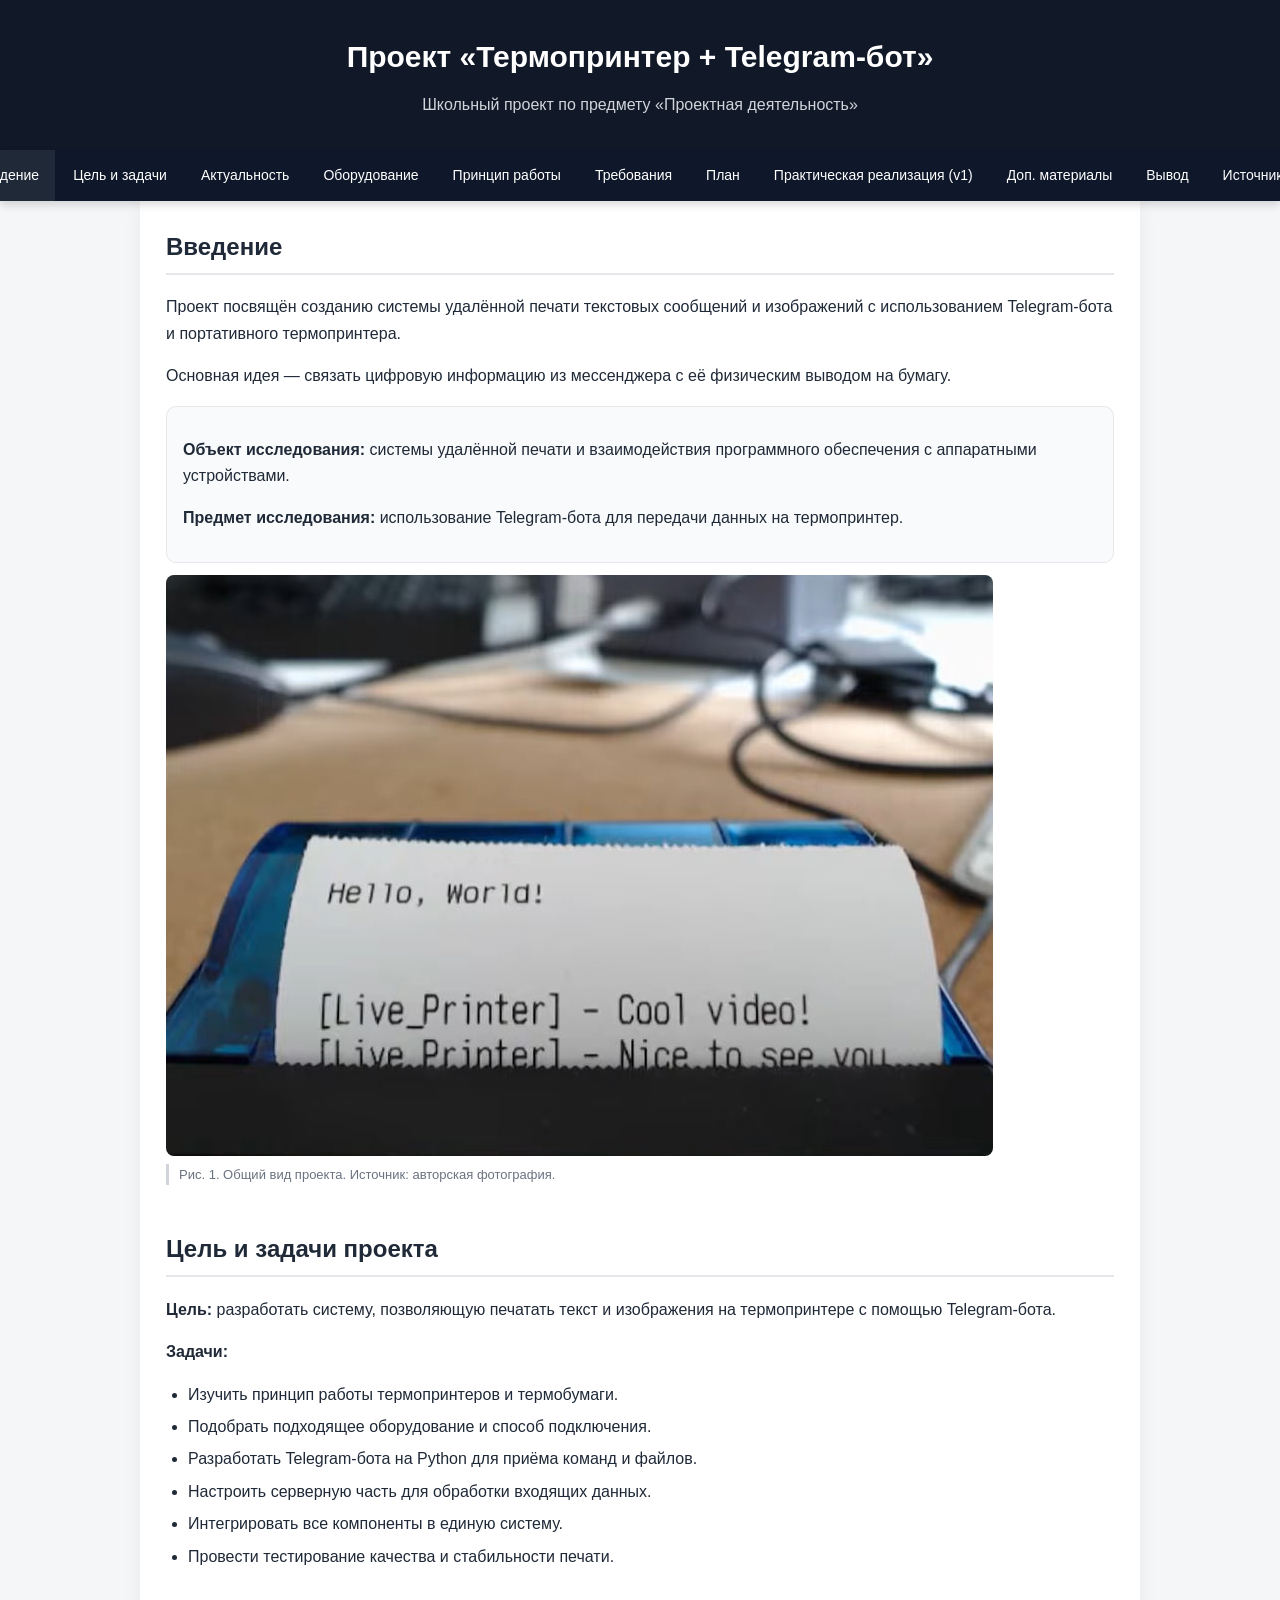
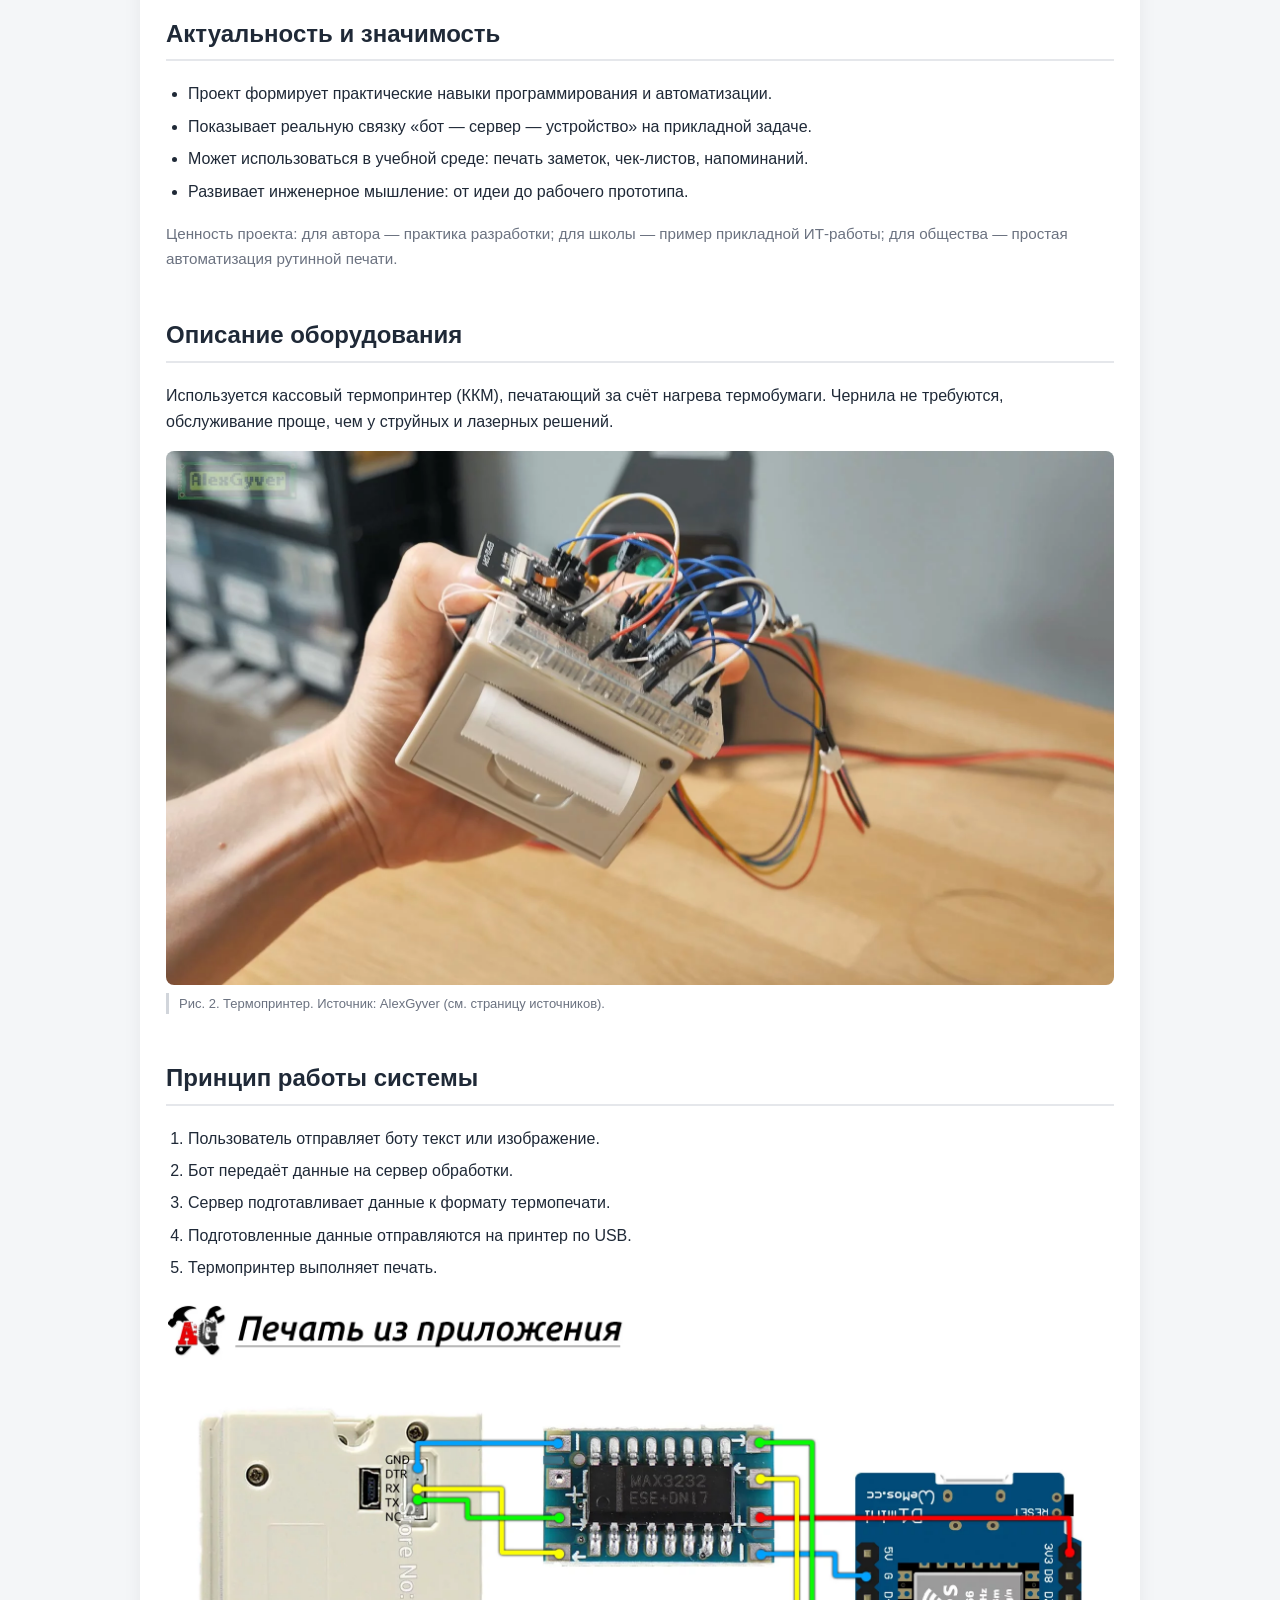
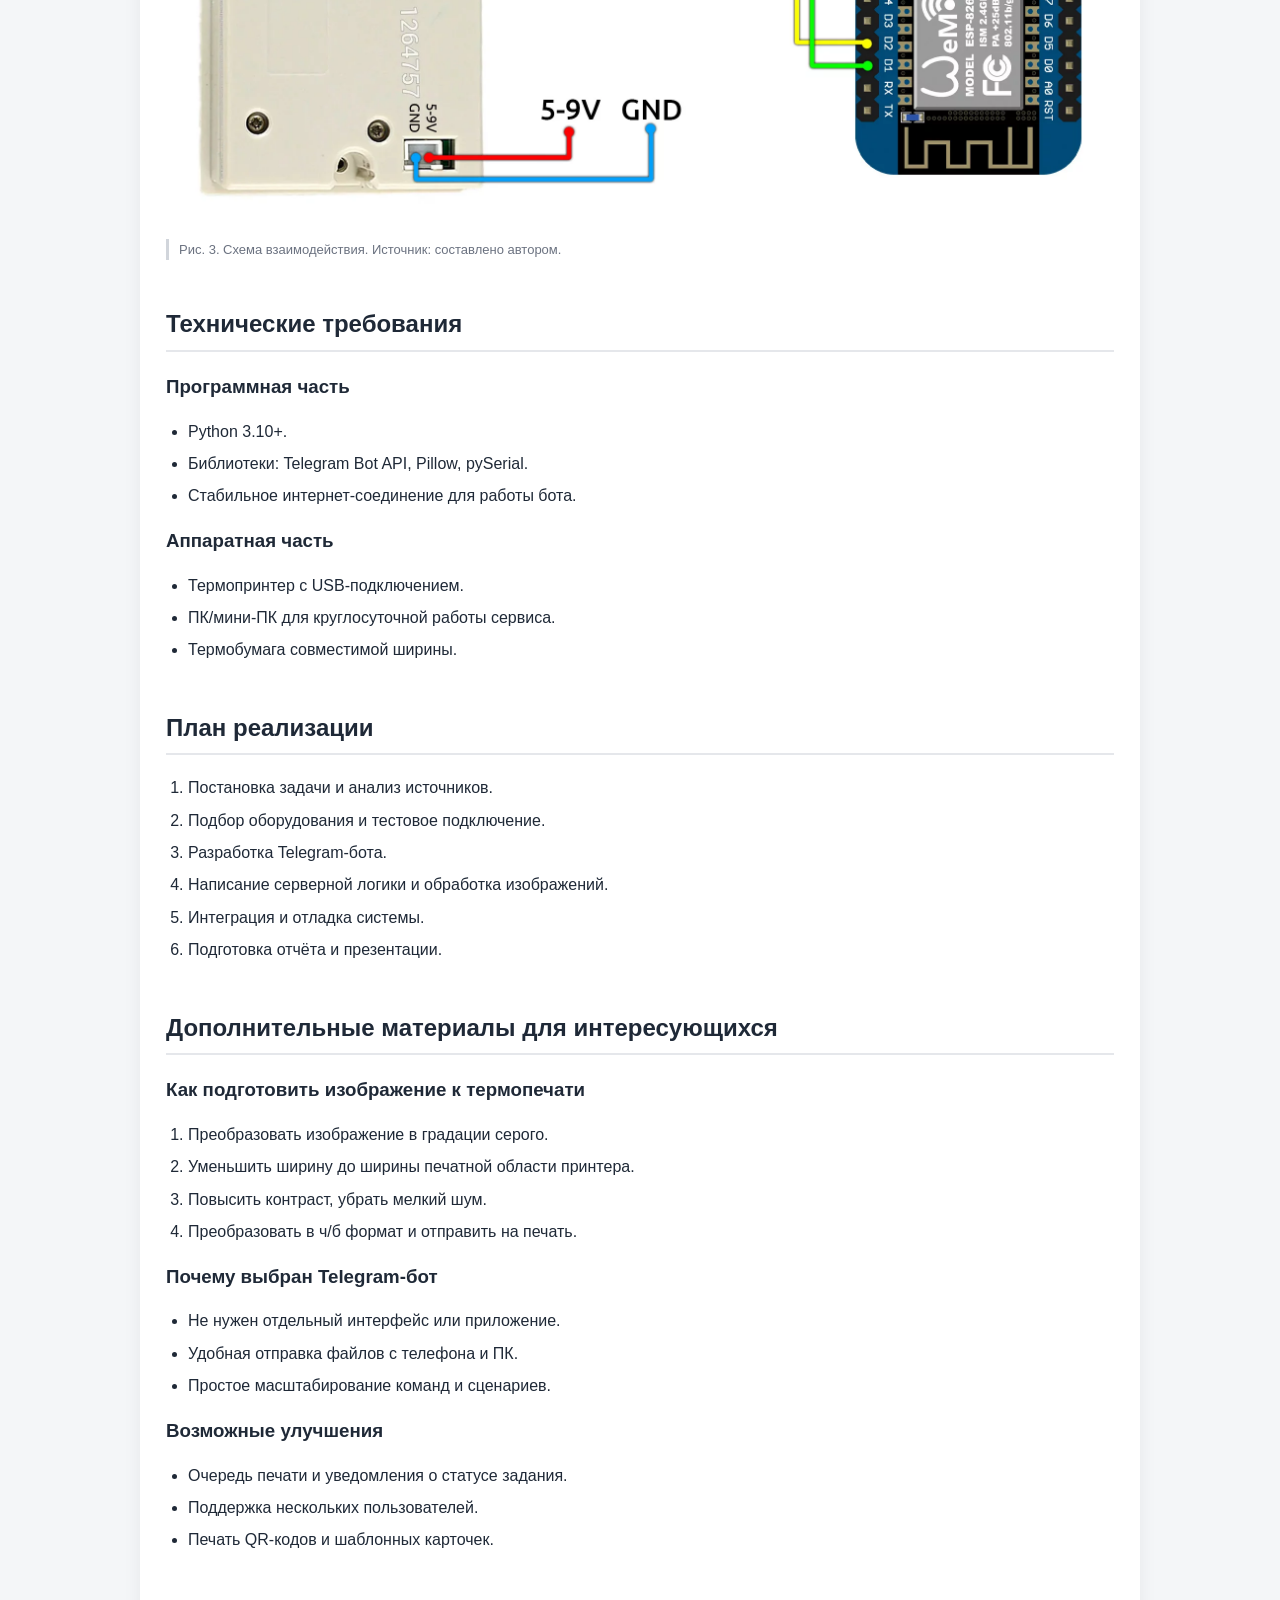
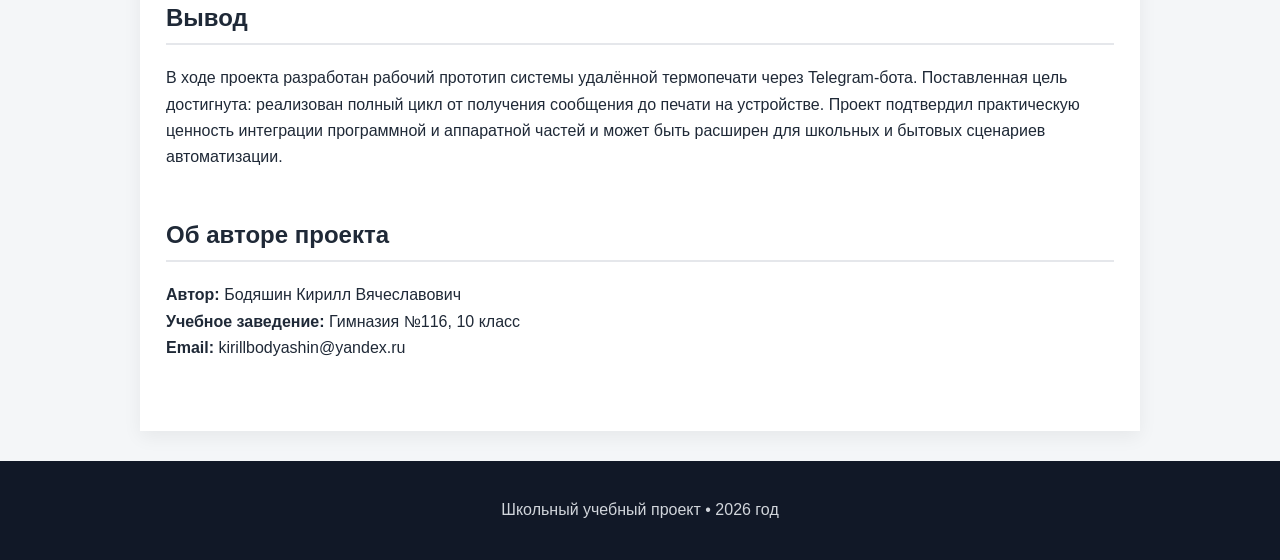
<file: index.html>
<!DOCTYPE html>
<html lang="ru">
<head>
  <meta charset="UTF-8" />
  <meta name="viewport" content="width=device-width, initial-scale=1.0" />
  <meta name="description" content="Школьный проект: удалённая печать текста и изображений через Telegram-бота на термопринтер." />
  <title>Термопринтер + Telegram-бот — школьный проект</title>
  <link rel="stylesheet" href="style.css" />
</head>
<body>
  <a class="skip-link" href="#content">Перейти к содержанию</a>

  <header>
    <h1>Проект «Термопринтер + Telegram-бот»</h1>
    <p>Школьный проект по предмету «Проектная деятельность»</p>
  </header>

  <nav>
    <a href="index.html" aria-current="page">Главная</a>
    <a href="#intro">Введение</a>
    <a href="#goal">Цель и задачи</a>
    <a href="#relevance">Актуальность</a>
    <a href="#printer">Оборудование</a>
    <a href="#system">Принцип работы</a>
    <a href="#requirements">Требования</a>
    <a href="#plan">План</a>
    <a href="v1.html">Практическая реализация (v1)</a>
    <a href="#extra">Доп. материалы</a>
    <a href="#conclusion">Вывод</a>
    <a href="sources.html">Источники</a>
    <a href="#author">Об авторе</a>
  </nav>

  <main id="content">

    <section id="intro">
      <h2>Введение</h2>
      <p>
        Проект посвящён созданию системы удалённой печати текстовых сообщений и изображений
        с использованием Telegram-бота и портативного термопринтера.
      </p>
      <p>
        Основная идея — связать цифровую информацию из мессенджера с её физическим выводом на бумагу.
      </p>

      <div class="card">
        <p><strong>Объект исследования:</strong> системы удалённой печати и взаимодействия программного обеспечения с аппаратными устройствами.</p>
        <p><strong>Предмет исследования:</strong> использование Telegram-бота для передачи данных на термопринтер.</p>
      </div>

      <figure>
        <img src="images/project.jpg" alt="Общий вид прототипа системы термопечати" />
        <figcaption>Рис. 1. Общий вид проекта. Источник: авторская фотография.</figcaption>
      </figure>
    </section>

    <section id="goal">
      <h2>Цель и задачи проекта</h2>
      <p><strong>Цель:</strong> разработать систему, позволяющую печатать текст и изображения на термопринтере с помощью Telegram-бота.</p>
      <p><strong>Задачи:</strong></p>
      <ul>
        <li>Изучить принцип работы термопринтеров и термобумаги.</li>
        <li>Подобрать подходящее оборудование и способ подключения.</li>
        <li>Разработать Telegram-бота на Python для приёма команд и файлов.</li>
        <li>Настроить серверную часть для обработки входящих данных.</li>
        <li>Интегрировать все компоненты в единую систему.</li>
        <li>Провести тестирование качества и стабильности печати.</li>
      </ul>
    </section>

    <section id="relevance">
      <h2>Актуальность и значимость</h2>
      <ul>
        <li>Проект формирует практические навыки программирования и автоматизации.</li>
        <li>Показывает реальную связку «бот — сервер — устройство» на прикладной задаче.</li>
        <li>Может использоваться в учебной среде: печать заметок, чек-листов, напоминаний.</li>
        <li>Развивает инженерное мышление: от идеи до рабочего прототипа.</li>
      </ul>
      <p class="small">
        Ценность проекта: для автора — практика разработки; для школы — пример прикладной ИТ-работы;
        для общества — простая автоматизация рутинной печати.
      </p>
    </section>

    <section id="printer">
      <h2>Описание оборудования</h2>
      <p>
        Используется кассовый термопринтер (ККМ), печатающий за счёт нагрева термобумаги.
        Чернила не требуются, обслуживание проще, чем у струйных и лазерных решений.
      </p>

      <figure>
        <img src="images/printer.jpg" alt="Кассовый термопринтер для печати чеков и заметок" />
        <figcaption>Рис. 2. Термопринтер. Источник: AlexGyver (см. страницу источников).</figcaption>
      </figure>
    </section>

    <section id="system">
      <h2>Принцип работы системы</h2>
      <ol>
        <li>Пользователь отправляет боту текст или изображение.</li>
        <li>Бот передаёт данные на сервер обработки.</li>
        <li>Сервер подготавливает данные к формату термопечати.</li>
        <li>Подготовленные данные отправляются на принтер по USB.</li>
        <li>Термопринтер выполняет печать.</li>
      </ol>

      <figure>
        <img src="images/scheme.jpg" alt="Схема взаимодействия Telegram-бота, сервера и термопринтера" />
        <figcaption>Рис. 3. Схема взаимодействия. Источник: составлено автором.</figcaption>
      </figure>
    </section>

    <section id="requirements">
      <h2>Технические требования</h2>
      <h3>Программная часть</h3>
      <ul>
        <li>Python 3.10+.</li>
        <li>Библиотеки: Telegram Bot API, Pillow, pySerial.</li>
        <li>Стабильное интернет-соединение для работы бота.</li>
      </ul>

      <h3>Аппаратная часть</h3>
      <ul>
        <li>Термопринтер с USB-подключением.</li>
        <li>ПК/мини-ПК для круглосуточной работы сервиса.</li>
        <li>Термобумага совместимой ширины.</li>
      </ul>
    </section>

    <section id="plan">
      <h2>План реализации</h2>
      <ol>
        <li>Постановка задачи и анализ источников.</li>
        <li>Подбор оборудования и тестовое подключение.</li>
        <li>Разработка Telegram-бота.</li>
        <li>Написание серверной логики и обработка изображений.</li>
        <li>Интеграция и отладка системы.</li>
        <li>Подготовка отчёта и презентации.</li>
      </ol>
    </section>

    <section id="extra">
      <h2>Дополнительные материалы для интересующихся</h2>

      <h3>Как подготовить изображение к термопечати</h3>
      <ol>
        <li>Преобразовать изображение в градации серого.</li>
        <li>Уменьшить ширину до ширины печатной области принтера.</li>
        <li>Повысить контраст, убрать мелкий шум.</li>
        <li>Преобразовать в ч/б формат и отправить на печать.</li>
      </ol>

      <h3>Почему выбран Telegram-бот</h3>
      <ul>
        <li>Не нужен отдельный интерфейс или приложение.</li>
        <li>Удобная отправка файлов с телефона и ПК.</li>
        <li>Простое масштабирование команд и сценариев.</li>
      </ul>

      <h3>Возможные улучшения</h3>
      <ul>
        <li>Очередь печати и уведомления о статусе задания.</li>
        <li>Поддержка нескольких пользователей.</li>
        <li>Печать QR-кодов и шаблонных карточек.</li>
      </ul>
    </section>

    <section id="conclusion">
      <h2>Вывод</h2>
      <p>
        В ходе проекта разработан рабочий прототип системы удалённой термопечати через Telegram-бота.
        Поставленная цель достигнута: реализован полный цикл от получения сообщения до печати на устройстве.
        Проект подтвердил практическую ценность интеграции программной и аппаратной частей и может быть
        расширен для школьных и бытовых сценариев автоматизации.
      </p>
    </section>

    <section id="author">
      <h2>Об авторе проекта</h2>
      <p>
        <strong>Автор:</strong> Бодяшин Кирилл Вячеславович<br />
        <strong>Учебное заведение:</strong> Гимназия №116, 10 класс<br />
        <strong>Email:</strong> kirillbodyashin@yandex.ru
      </p>
    </section>

  </main>

  <footer>
    <p>Школьный учебный проект • 2026 год</p>
  </footer>

  <script>
    // Подсветка активного пункта меню по секциям
    const sectionLinks = document.querySelectorAll('nav a[href^="#"]');
    const sections = [...sectionLinks].map(a => document.querySelector(a.getAttribute('href'))).filter(Boolean);

    const observer = new IntersectionObserver((entries) => {
      entries.forEach(entry => {
        if (entry.isIntersecting) {
          const id = '#' + entry.target.id;
          sectionLinks.forEach(link => {
            link.classList.toggle('active', link.getAttribute('href') === id);
          });
        }
      });
    }, { rootMargin: "-35% 0px -55% 0px", threshold: 0 });

    sections.forEach(sec => observer.observe(sec));
  </script>
</body>
</html>
</file>
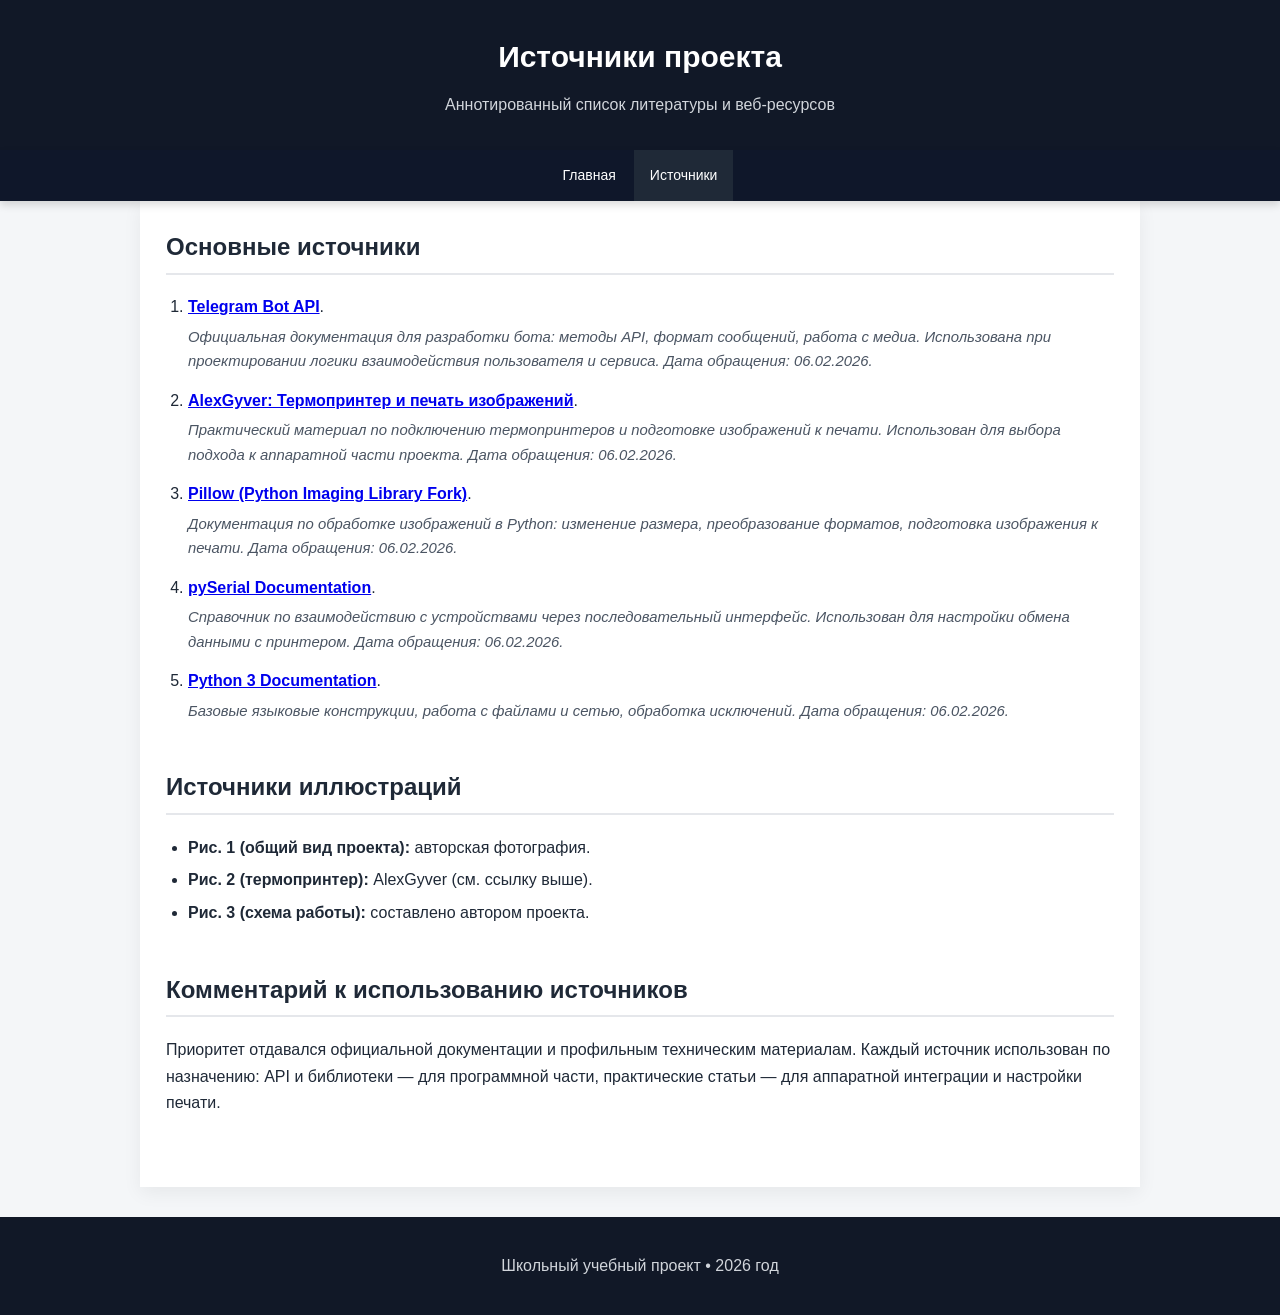
<file: sources.html>
<!DOCTYPE html>
<html lang="ru">
<head>
  <meta charset="UTF-8" />
  <meta name="viewport" content="width=device-width, initial-scale=1.0" />
  <meta name="description" content="Источники и литература по проекту «Термопринтер + Telegram-бот»." />
  <title>Источники — Термопринтер + Telegram-бот</title>
  <link rel="stylesheet" href="style.css" />
</head>
<body>
  <a class="skip-link" href="#content">Перейти к содержанию</a>

  <header>
    <h1>Источники проекта</h1>
    <p>Аннотированный список литературы и веб-ресурсов</p>
  </header>

  <nav>
    <a href="index.html">Главная</a>
    <a href="sources.html" aria-current="page">Источники</a>
  </nav>

  <main id="content">
    <section>
      <h2>Основные источники</h2>
      <ol class="source-list">
        <li>
          <a href="https://core.telegram.org/bots/api" target="_blank" rel="noopener noreferrer"><strong>Telegram Bot API</strong></a>.
          <span class="source-desc">
            Официальная документация для разработки бота: методы API, формат сообщений, работа с медиа.
            Использована при проектировании логики взаимодействия пользователя и сервиса.
            Дата обращения: 06.02.2026.
          </span>
        </li>

        <li>
          <a href="https://alexgyver.ru/printer1/" target="_blank" rel="noopener noreferrer"><strong>AlexGyver: Термопринтер и печать изображений</strong></a>.
          <span class="source-desc">
            Практический материал по подключению термопринтеров и подготовке изображений к печати.
            Использован для выбора подхода к аппаратной части проекта.
            Дата обращения: 06.02.2026.
          </span>
        </li>

        <li>
          <a href="https://python-pillow.org/" target="_blank" rel="noopener noreferrer"><strong>Pillow (Python Imaging Library Fork)</strong></a>.
          <span class="source-desc">
            Документация по обработке изображений в Python: изменение размера, преобразование форматов,
            подготовка изображения к печати.
            Дата обращения: 06.02.2026.
          </span>
        </li>

        <li>
          <a href="https://pyserial.readthedocs.io/en/latest/" target="_blank" rel="noopener noreferrer"><strong>pySerial Documentation</strong></a>.
          <span class="source-desc">
            Справочник по взаимодействию с устройствами через последовательный интерфейс.
            Использован для настройки обмена данными с принтером.
            Дата обращения: 06.02.2026.
          </span>
        </li>

        <li>
          <a href="https://docs.python.org/3/" target="_blank" rel="noopener noreferrer"><strong>Python 3 Documentation</strong></a>.
          <span class="source-desc">
            Базовые языковые конструкции, работа с файлами и сетью, обработка исключений.
            Дата обращения: 06.02.2026.
          </span>
        </li>
      </ol>
    </section>

    <section>
      <h2>Источники иллюстраций</h2>
      <ul>
        <li><strong>Рис. 1 (общий вид проекта):</strong> авторская фотография.</li>
        <li><strong>Рис. 2 (термопринтер):</strong> AlexGyver (см. ссылку выше).</li>
        <li><strong>Рис. 3 (схема работы):</strong> составлено автором проекта.</li>
      </ul>
    </section>

    <section>
      <h2>Комментарий к использованию источников</h2>
      <p>
        Приоритет отдавался официальной документации и профильным техническим материалам.
        Каждый источник использован по назначению: API и библиотеки — для программной части,
        практические статьи — для аппаратной интеграции и настройки печати.
      </p>
    </section>
  </main>

  <footer>
    <p>Школьный учебный проект • 2026 год</p>
  </footer>
</body>
</html>
</file>
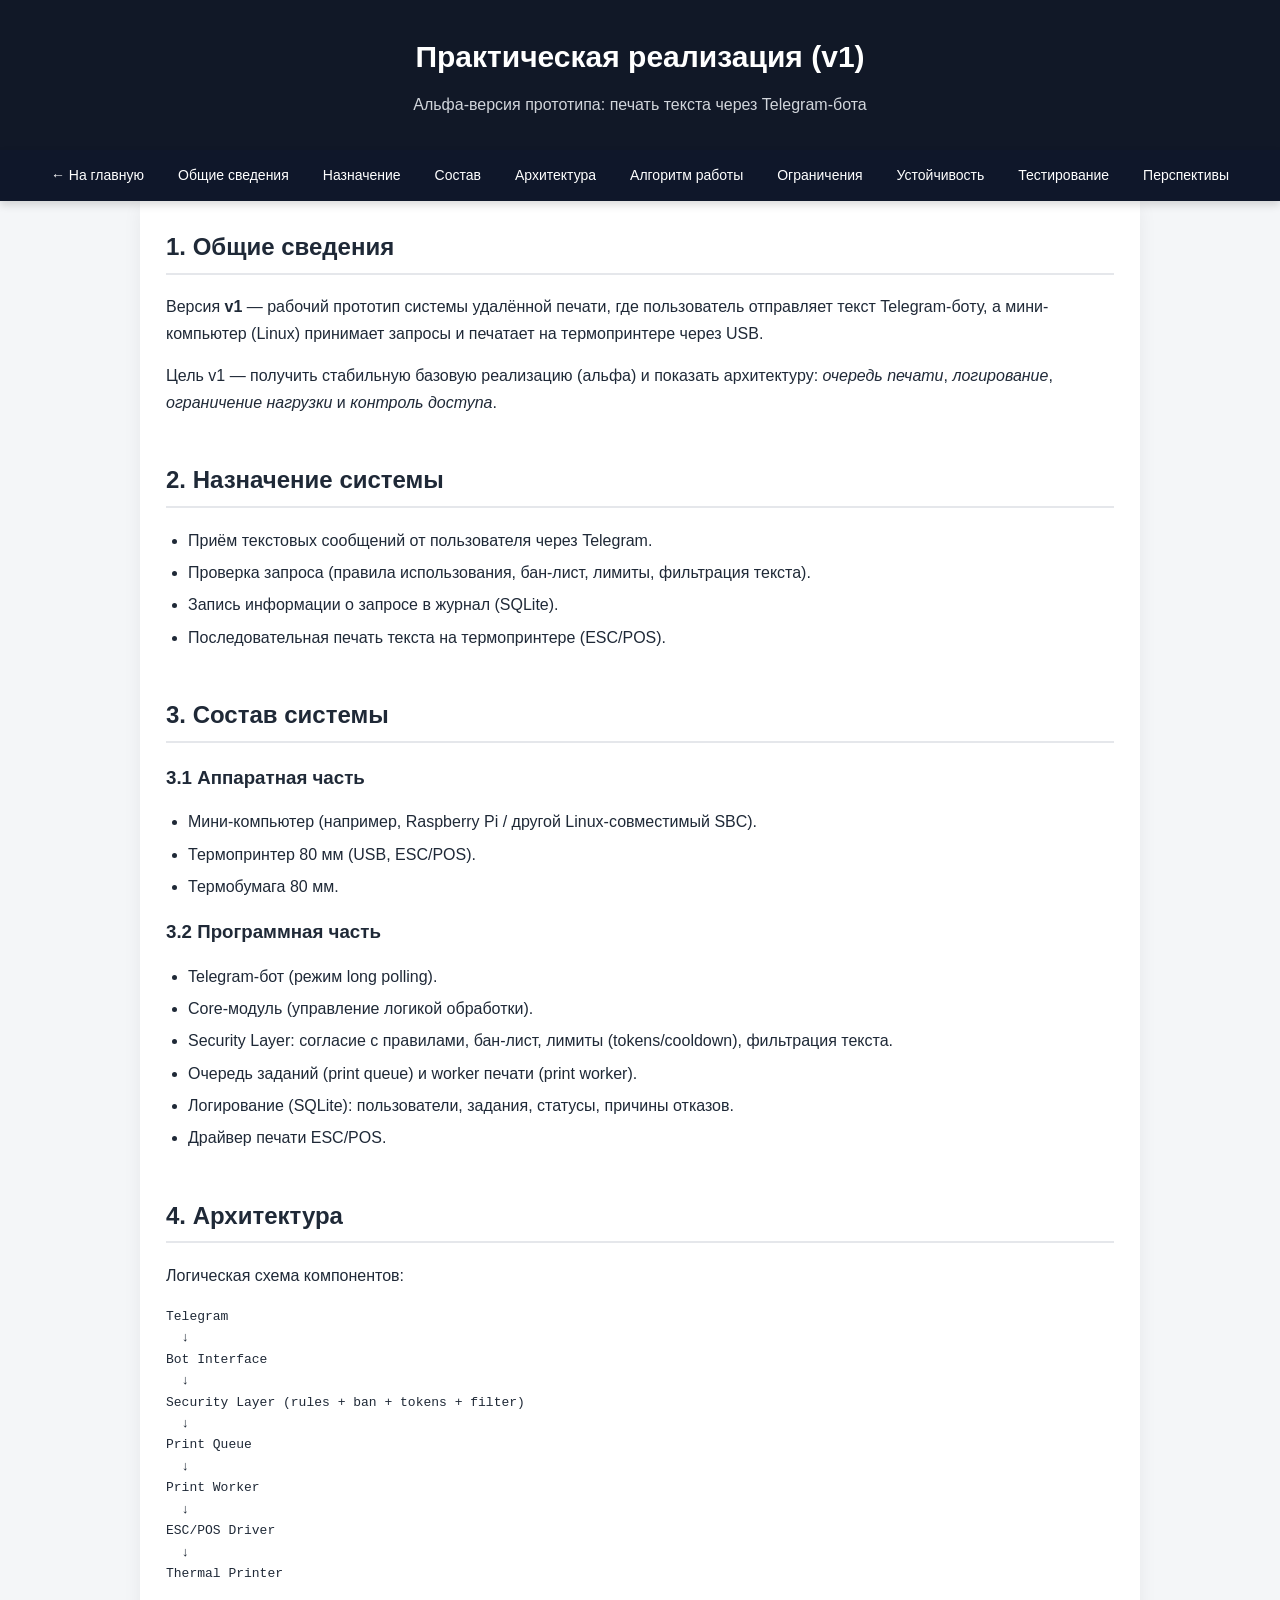
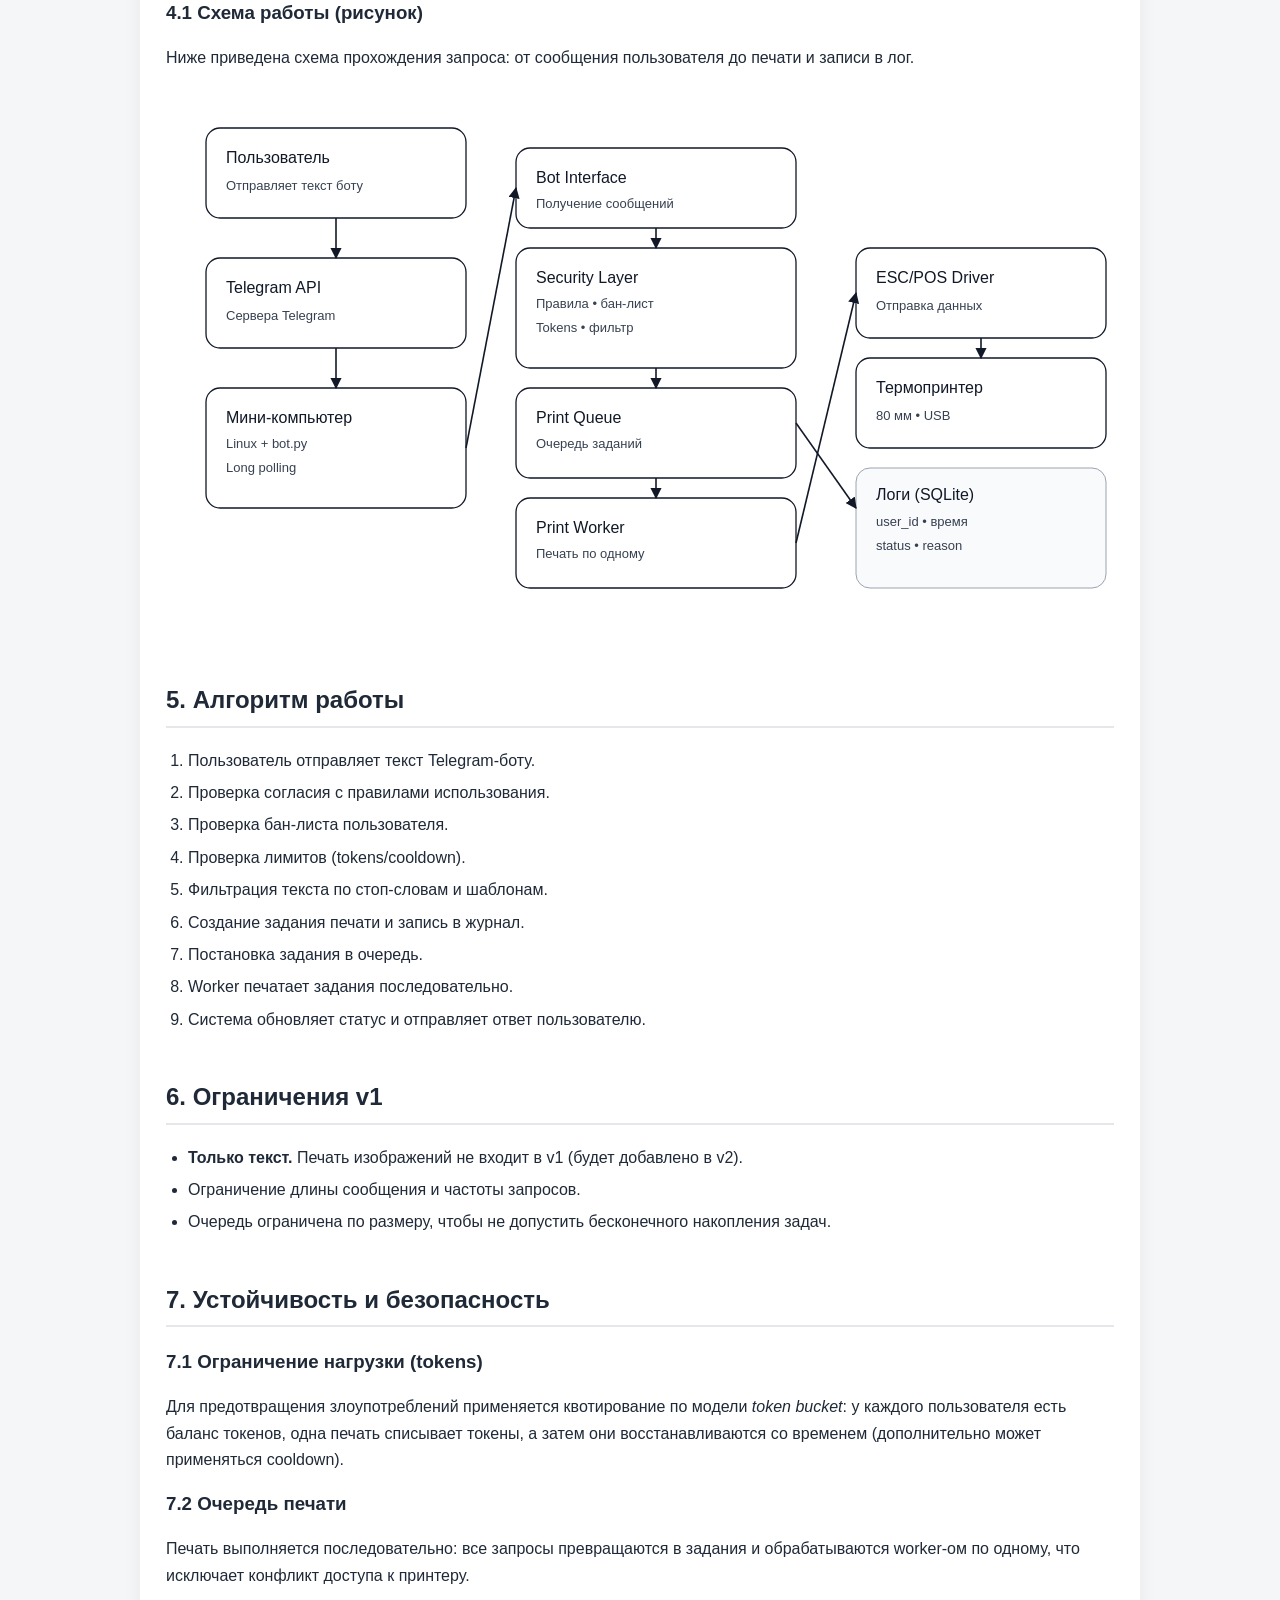
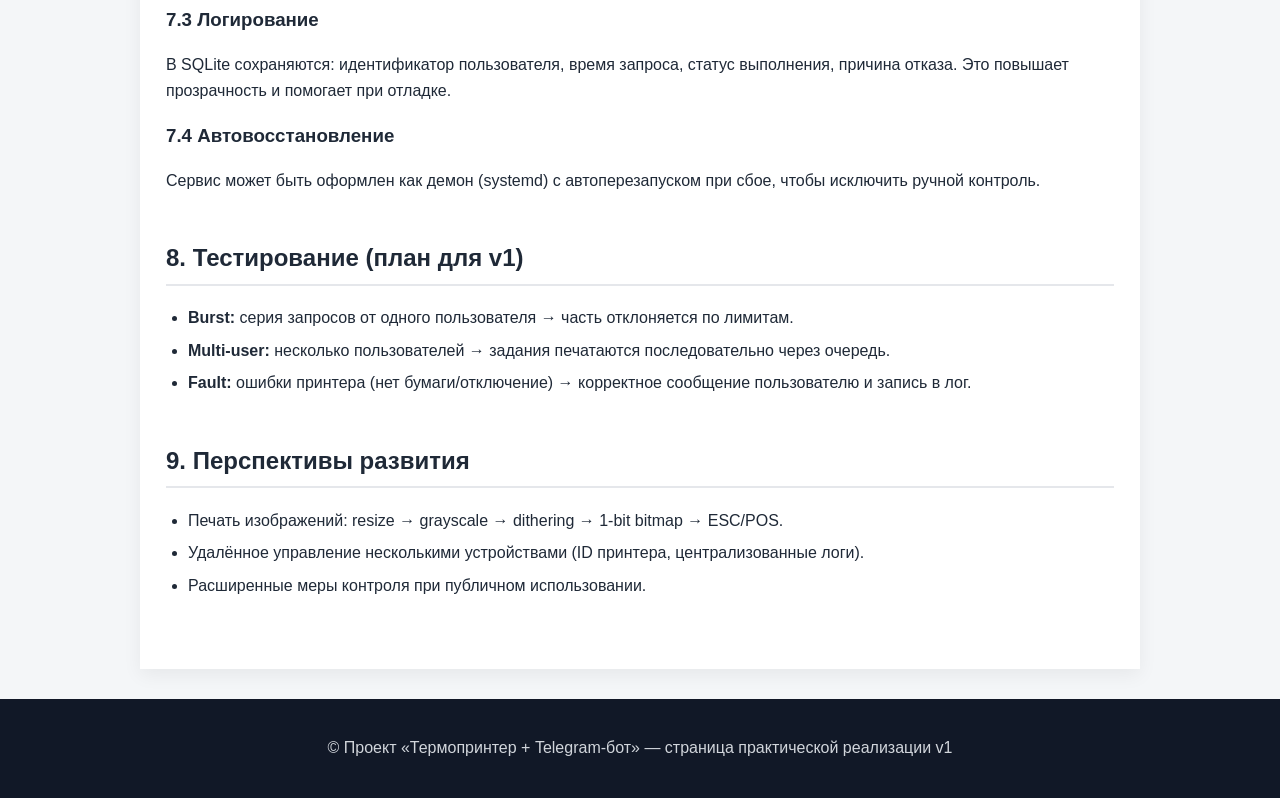
<file: v1.html>
<!DOCTYPE html>
<html lang="ru">
<head>
  <meta charset="UTF-8" />
  <meta name="viewport" content="width=device-width, initial-scale=1.0" />
  <meta name="description" content="Практическая реализация v1: Telegram-бот + мини-компьютер + термопринтер (ESC/POS). Очередь, логи, лимиты." />
  <title>Практическая реализация v1 — Термопринтер + Telegram-бот</title>
  <link rel="stylesheet" href="style.css" />
</head>
<body>
  <a class="skip-link" href="#content">Перейти к содержанию</a>

  <header>
    <h1>Практическая реализация (v1)</h1>
    <p>Альфа-версия прототипа: печать текста через Telegram-бота</p>
  </header>

  <nav>
    <a href="index.html">← На главную</a>
    <a href="#overview">Общие сведения</a>
    <a href="#purpose">Назначение</a>
    <a href="#composition">Состав</a>
    <a href="#architecture">Архитектура</a>
    <a href="#algorithm">Алгоритм работы</a>
    <a href="#limits">Ограничения</a>
    <a href="#reliability">Устойчивость</a>
    <a href="#tests">Тестирование</a>
    <a href="#future">Перспективы</a>
  </nav>

  <main id="content">

    <section id="overview">
      <h2>1. Общие сведения</h2>
      <p>
        Версия <strong>v1</strong> — рабочий прототип системы удалённой печати, где пользователь отправляет текст
        Telegram-боту, а мини-компьютер (Linux) принимает запросы и печатает на термопринтере через USB.
      </p>
      <p>
        Цель v1 — получить стабильную базовую реализацию (альфа) и показать архитектуру:
        <em>очередь печати</em>, <em>логирование</em>, <em>ограничение нагрузки</em> и <em>контроль доступа</em>.
      </p>
    </section>

    <section id="purpose">
      <h2>2. Назначение системы</h2>
      <ul>
        <li>Приём текстовых сообщений от пользователя через Telegram.</li>
        <li>Проверка запроса (правила использования, бан-лист, лимиты, фильтрация текста).</li>
        <li>Запись информации о запросе в журнал (SQLite).</li>
        <li>Последовательная печать текста на термопринтере (ESC/POS).</li>
      </ul>
    </section>

    <section id="composition">
      <h2>3. Состав системы</h2>

      <h3>3.1 Аппаратная часть</h3>
      <ul>
        <li>Мини-компьютер (например, Raspberry Pi / другой Linux-совместимый SBC).</li>
        <li>Термопринтер 80 мм (USB, ESC/POS).</li>
        <li>Термобумага 80 мм.</li>
      </ul>

      <h3>3.2 Программная часть</h3>
      <ul>
        <li>Telegram-бот (режим long polling).</li>
        <li>Core-модуль (управление логикой обработки).</li>
        <li>Security Layer: согласие с правилами, бан-лист, лимиты (tokens/cooldown), фильтрация текста.</li>
        <li>Очередь заданий (print queue) и worker печати (print worker).</li>
        <li>Логирование (SQLite): пользователи, задания, статусы, причины отказов.</li>
        <li>Драйвер печати ESC/POS.</li>
      </ul>
    </section>

    <section id="architecture">
      <h2>4. Архитектура</h2>
      <p>Логическая схема компонентов:</p>
      <pre>Telegram
  ↓
Bot Interface
  ↓
Security Layer (rules + ban + tokens + filter)
  ↓
Print Queue
  ↓
Print Worker
  ↓
ESC/POS Driver
  ↓
Thermal Printer</pre>

      <h3>4.1 Схема работы (рисунок)</h3>
      <p>
        Ниже приведена схема прохождения запроса: от сообщения пользователя до печати и записи в лог.
      </p>

      <div style="overflow:auto;">
        <svg width="980" height="540" viewBox="0 0 980 540" xmlns="http://www.w3.org/2000/svg" role="img" aria-label="Схема работы версии v1">
          <defs>
            <style>
              .b { fill:#fff; stroke:#111827; stroke-width:1.3; }
              .t { font: 16px Arial, Helvetica, sans-serif; fill:#111827; }
              .s { font: 13px Arial, Helvetica, sans-serif; fill:#374151; }
              .a { stroke:#111827; stroke-width:1.6; fill:none; marker-end:url(#m); }
              .n { fill:#f9fafb; stroke:#9ca3af; stroke-width:1; }
            </style>
            <marker id="m" viewBox="0 0 10 10" refX="9" refY="5" markerWidth="7" markerHeight="7" orient="auto-start-reverse">
              <path d="M 0 0 L 10 5 L 0 10 z" fill="#111827"/>
            </marker>
          </defs>

          <!-- Left column -->
          <rect class="b" x="40" y="40" rx="14" ry="14" width="260" height="90"/>
          <text class="t" x="60" y="75">Пользователь</text>
          <text class="s" x="60" y="102">Отправляет текст боту</text>

          <rect class="b" x="40" y="170" rx="14" ry="14" width="260" height="90"/>
          <text class="t" x="60" y="205">Telegram API</text>
          <text class="s" x="60" y="232">Сервера Telegram</text>

          <rect class="b" x="40" y="300" rx="14" ry="14" width="260" height="120"/>
          <text class="t" x="60" y="335">Мини-компьютер</text>
          <text class="s" x="60" y="360">Linux + bot.py</text>
          <text class="s" x="60" y="384">Long polling</text>

          <path class="a" d="M 170 130 L 170 170"/>
          <path class="a" d="M 170 260 L 170 300"/>

          <!-- Middle -->
          <rect class="b" x="350" y="60" rx="14" ry="14" width="280" height="80"/>
          <text class="t" x="370" y="95">Bot Interface</text>
          <text class="s" x="370" y="120">Получение сообщений</text>

          <rect class="b" x="350" y="160" rx="14" ry="14" width="280" height="120"/>
          <text class="t" x="370" y="195">Security Layer</text>
          <text class="s" x="370" y="220">Правила • бан-лист</text>
          <text class="s" x="370" y="244">Tokens • фильтр</text>

          <rect class="b" x="350" y="300" rx="14" ry="14" width="280" height="90"/>
          <text class="t" x="370" y="335">Print Queue</text>
          <text class="s" x="370" y="360">Очередь заданий</text>

          <rect class="b" x="350" y="410" rx="14" ry="14" width="280" height="90"/>
          <text class="t" x="370" y="445">Print Worker</text>
          <text class="s" x="370" y="470">Печать по одному</text>

          <!-- Right -->
          <rect class="b" x="690" y="160" rx="14" ry="14" width="250" height="90"/>
          <text class="t" x="710" y="195">ESC/POS Driver</text>
          <text class="s" x="710" y="222">Отправка данных</text>

          <rect class="b" x="690" y="270" rx="14" ry="14" width="250" height="90"/>
          <text class="t" x="710" y="305">Термопринтер</text>
          <text class="s" x="710" y="332">80 мм • USB</text>

          <rect class="n" x="690" y="380" rx="14" ry="14" width="250" height="120"/>
          <text class="t" x="710" y="412">Логи (SQLite)</text>
          <text class="s" x="710" y="438">user_id • время</text>
          <text class="s" x="710" y="462">status • reason</text>

          <!-- Arrows between modules -->
          <path class="a" d="M 300 360 L 350 100"/>
          <path class="a" d="M 490 140 L 490 160"/>
          <path class="a" d="M 490 280 L 490 300"/>
          <path class="a" d="M 490 390 L 490 410"/>
          <path class="a" d="M 630 455 L 690 205"/>
          <path class="a" d="M 815 250 L 815 270"/>
          <path class="a" d="M 630 335 L 690 420"/>
        </svg>
      </div>
    </section>

    <section id="algorithm">
      <h2>5. Алгоритм работы</h2>
      <ol>
        <li>Пользователь отправляет текст Telegram-боту.</li>
        <li>Проверка согласия с правилами использования.</li>
        <li>Проверка бан-листа пользователя.</li>
        <li>Проверка лимитов (tokens/cooldown).</li>
        <li>Фильтрация текста по стоп-словам и шаблонам.</li>
        <li>Создание задания печати и запись в журнал.</li>
        <li>Постановка задания в очередь.</li>
        <li>Worker печатает задания последовательно.</li>
        <li>Система обновляет статус и отправляет ответ пользователю.</li>
      </ol>
    </section>

    <section id="limits">
      <h2>6. Ограничения v1</h2>
      <ul>
        <li><strong>Только текст.</strong> Печать изображений не входит в v1 (будет добавлено в v2).</li>
        <li>Ограничение длины сообщения и частоты запросов.</li>
        <li>Очередь ограничена по размеру, чтобы не допустить бесконечного накопления задач.</li>
      </ul>
    </section>

    <section id="reliability">
      <h2>7. Устойчивость и безопасность</h2>

      <h3>7.1 Ограничение нагрузки (tokens)</h3>
      <p>
        Для предотвращения злоупотреблений применяется квотирование по модели <em>token bucket</em>:
        у каждого пользователя есть баланс токенов, одна печать списывает токены, а затем они
        восстанавливаются со временем (дополнительно может применяться cooldown).
      </p>

      <h3>7.2 Очередь печати</h3>
      <p>
        Печать выполняется последовательно: все запросы превращаются в задания и обрабатываются worker-ом по одному,
        что исключает конфликт доступа к принтеру.
      </p>

      <h3>7.3 Логирование</h3>
      <p>
        В SQLite сохраняются: идентификатор пользователя, время запроса, статус выполнения, причина отказа.
        Это повышает прозрачность и помогает при отладке.
      </p>

      <h3>7.4 Автовосстановление</h3>
      <p>
        Сервис может быть оформлен как демон (systemd) с автоперезапуском при сбое, чтобы исключить ручной контроль.
      </p>
    </section>

    <section id="tests">
      <h2>8. Тестирование (план для v1)</h2>
      <ul>
        <li><strong>Burst:</strong> серия запросов от одного пользователя → часть отклоняется по лимитам.</li>
        <li><strong>Multi-user:</strong> несколько пользователей → задания печатаются последовательно через очередь.</li>
        <li><strong>Fault:</strong> ошибки принтера (нет бумаги/отключение) → корректное сообщение пользователю и запись в лог.</li>
      </ul>
    </section>

    <section id="future">
      <h2>9. Перспективы развития</h2>
      <ul>
        <li>Печать изображений: resize → grayscale → dithering → 1-bit bitmap → ESC/POS.</li>
        <li>Удалённое управление несколькими устройствами (ID принтера, централизованные логи).</li>
        <li>Расширенные меры контроля при публичном использовании.</li>
      </ul>
    </section>

  </main>

  <footer>
    <p>© Проект «Термопринтер + Telegram-бот» — страница практической реализации v1</p>
  </footer>
</body>
</html>
</file>
<file: style.css>
:root {
  --bg: #f4f6f8;
  --surface: #ffffff;
  --text: #1f2937;
  --muted: #6b7280;
  --header: #111827;
  --nav: #0f172a;
  --nav-hover: #1f2937;
  --line: #e5e7eb;
  --accent: #2563eb;
  --shadow: 0 6px 18px rgba(0, 0, 0, 0.06);
}

* { box-sizing: border-box; }

html { scroll-behavior: smooth; }

body {
  margin: 0;
  font-family: Arial, Helvetica, sans-serif;
  color: var(--text);
  background: var(--bg);
  line-height: 1.65;
}

.skip-link {
  position: absolute;
  left: -9999px;
  top: auto;
}
.skip-link:focus {
  left: 12px;
  top: 12px;
  z-index: 9999;
  background: #fff;
  padding: 10px 12px;
  border: 2px solid var(--accent);
  border-radius: 8px;
}

header {
  background: var(--header);
  color: #fff;
  text-align: center;
  padding: 32px 20px;
}
header h1 {
  margin: 0;
  font-size: 30px;
}
header p {
  margin: 10px 0 0;
  color: #d1d5db;
}

nav {
  position: sticky;
  top: 0;
  z-index: 1000;
  display: flex;
  justify-content: center;
  gap: 2px;
  overflow-x: auto;
  white-space: nowrap;
  background: var(--nav);
  box-shadow: 0 4px 8px rgba(0,0,0,.14);
  -webkit-overflow-scrolling: touch;
}
nav::-webkit-scrollbar { display: none; }

nav a {
  color: #fff;
  text-decoration: none;
  padding: 14px 16px;
  font-size: 14px;
  display: inline-block;
}
nav a:hover,
nav a.active,
nav a[aria-current="page"] {
  background: var(--nav-hover);
}

main {
  max-width: 1000px;
  margin: 0 auto;
  background: var(--surface);
  padding: 26px;
  box-shadow: var(--shadow);
}

section {
  margin-bottom: 44px;
  scroll-margin-top: 74px;
}

h2 {
  margin-top: 0;
  border-bottom: 2px solid var(--line);
  padding-bottom: 6px;
}
h3 { margin: 14px 0 8px; }

ul, ol { padding-left: 22px; }
li { margin-bottom: 6px; }

.card {
  background: #f9fafb;
  border: 1px solid #e5e7eb;
  border-radius: 10px;
  padding: 14px 16px;
}

figure { margin: 12px 0; }
img {
  max-width: 100%;
  display: block;
  border-radius: 8px;
}
figcaption {
  margin-top: 8px;
  font-size: 13px;
  color: var(--muted);
  border-left: 3px solid #d1d5db;
  padding-left: 10px;
}

.source-list li { margin-bottom: 14px; }
.source-desc {
  display: block;
  color: #4b5563;
  font-size: 0.93em;
  margin-top: 4px;
  font-style: italic;
}

footer {
  background: var(--header);
  color: #d1d5db;
  text-align: center;
  padding: 20px;
  margin-top: 30px;
}

.small { color: var(--muted); font-size: 0.95em; }

@media (max-width: 760px) {
  nav { justify-content: flex-start; }
  header h1 { font-size: 24px; }
  main { padding: 18px; }
}
</file>
